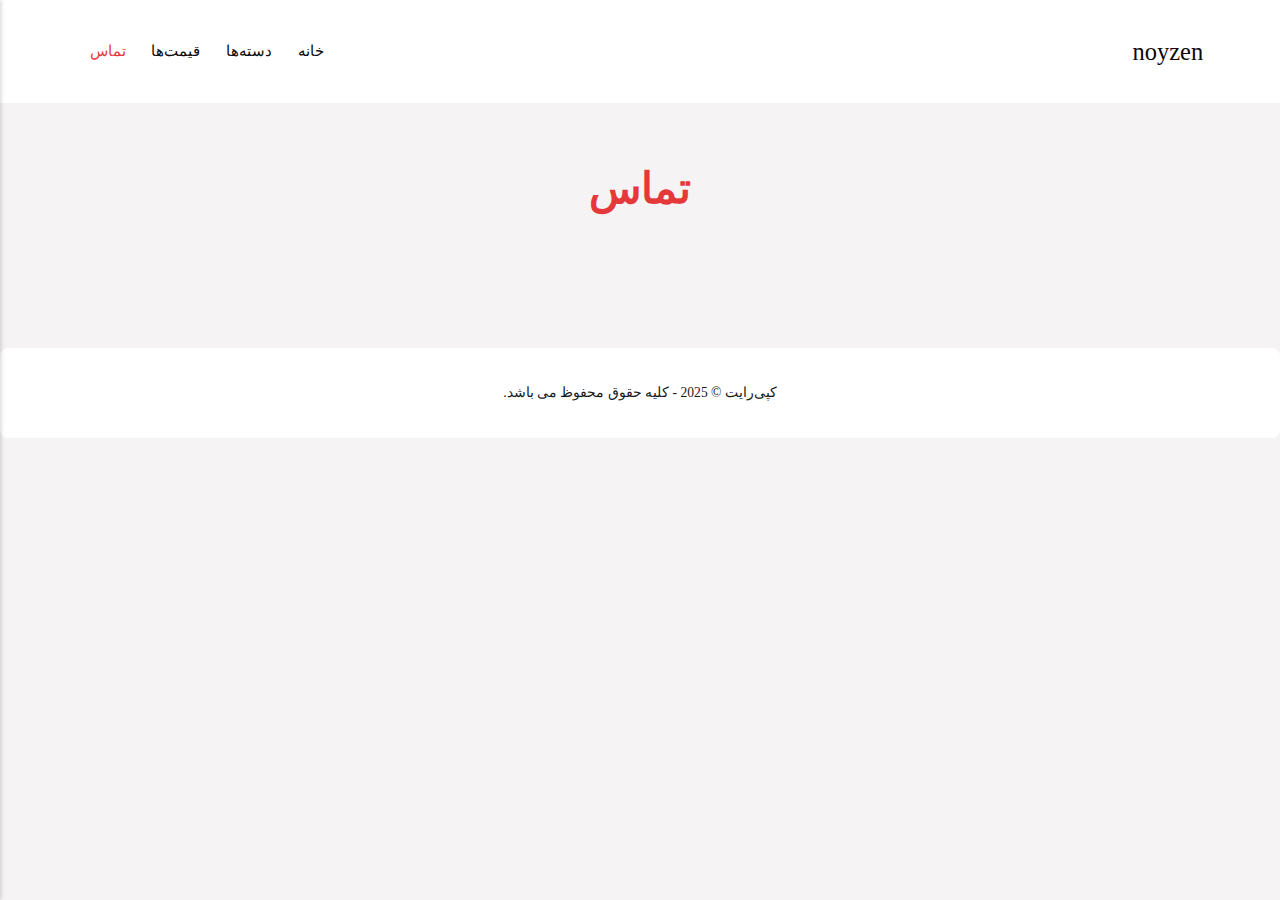
<file: contact/index.html>
<!DOCTYPE html><html lang="en-gb"><head><meta charset="utf-8"><meta http-equiv="X-UA-Compatible" content="IE=edge"><meta name="viewport" content="width=device-width,initial-scale=1"><title>تماس - noyzen</title><meta name="generator" content="Publii Open-Source CMS for Static Site"><link rel="canonical" href="https://noyzen.github.io/web/contact/"><link rel="shortcut icon" href="https://noyzen.github.io/web/media/website/xWolf512.png" type="image/png"><link rel="stylesheet" href="https://noyzen.github.io/web/assets/css/style.css?v=7fb10df467bdbc54f78d3534f2b3c7ce"><script type="application/ld+json">{"@context":"http://schema.org","@type":"Article","mainEntityOfPage":{"@type":"WebPage","@id":"https://noyzen.github.io/web/contact/"},"headline":"تماس","datePublished":"2025-02-24T16:01+03:30","dateModified":"2025-02-24T18:20+03:30","description":"","author":{"@type":"Person","name":"Noyzen","url":"https://noyzen.github.io/web/authors/noyzen/"},"publisher":{"@type":"Organization","name":"Noyzen"}}</script><noscript><style>img[loading] {
                    opacity: 1;
                }</style></noscript></head><body class="page-template"><header class="header" id="js-header"><a href="https://noyzen.github.io/web/" class="logo">noyzen</a><nav class="navbar js-navbar"><button class="navbar__toggle js-toggle" aria-label="منو"><span class="navbar__toggle-box"><span class="navbar__toggle-inner">منو</span></span></button><ul class="navbar__menu"><li><a href="https://noyzen.github.io/web/" target="_self">خانه</a></li><li><a href="https://noyzen.github.io/web/tags/" target="_self">دسته‌ها</a></li><li><a href="https://noyzen.github.io/web/prices/" target="_self">قیمت‌ها</a></li><li class="active"><a href="https://noyzen.github.io/web/contact/" target="_self">تماس</a></li></ul></nav></header><main class="page"><div class="wrapper"><article class="content"><header class="content__header"><h1 class="content__title">تماس</h1></header><div class="content__inner"><div class="content__entry"><p></p></div></div></article></div></main><footer class="footer"><div class="footer__copyright">کپی‌رایت © ‏2025 - کلیه حقوق محفوظ می باشد.</div></footer><script>window.publiiThemeMenuConfig = {    
      mobileMenuMode: 'sidebar',
      animationSpeed: 300,
      submenuWidth: 'auto',
      doubleClickTime: 500,
      mobileMenuExpandableSubmenus: true, 
      relatedContainerForOverlayMenuSelector: '.navbar',
   };</script><script defer="defer" src="https://noyzen.github.io/web/assets/js/scripts.min.js?v=1b09dc64eb6086ddc9720890661ff038"></script><script>var images = document.querySelectorAll('img[loading]');

      for (var i = 0; i < images.length; i++) {
         if (images[i].complete) {
               images[i].classList.add('is-loaded');
         } else {
               images[i].addEventListener('load', function () {
                  this.classList.add('is-loaded');
               }, false);
         }
      }</script></body></html>
</file>
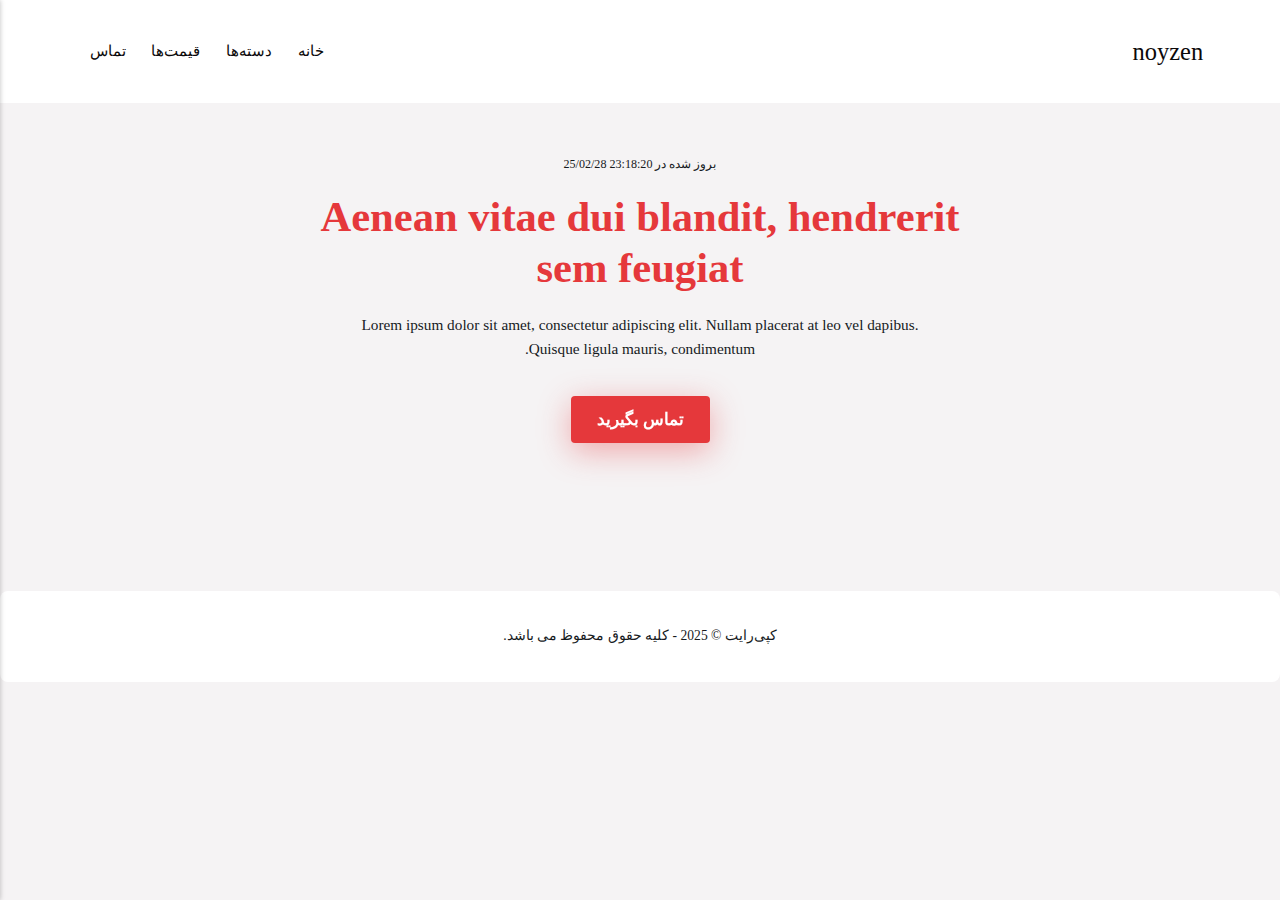
<file: posts/index.html>
<!DOCTYPE html><html lang="en-gb"><head><meta charset="utf-8"><meta http-equiv="X-UA-Compatible" content="IE=edge"><meta name="viewport" content="width=device-width,initial-scale=1"><title>noyzen</title><meta name="generator" content="Publii Open-Source CMS for Static Site"><link rel="canonical" href="https://noyzen.github.io/web/"><link rel="shortcut icon" href="https://noyzen.github.io/web/media/website/xWolf512.png" type="image/png"><link rel="stylesheet" href="https://noyzen.github.io/web/assets/css/style.css?v=7fb10df467bdbc54f78d3534f2b3c7ce"><script type="application/ld+json">{"@context":"http://schema.org","@type":"Organization","name":"noyzen","url":"https://noyzen.github.io/web/"}</script><noscript><style>img[loading] {
                    opacity: 1;
                }</style></noscript></head><body><header class="header" id="js-header"><a href="https://noyzen.github.io/web/" class="logo">noyzen</a><nav class="navbar js-navbar"><button class="navbar__toggle js-toggle" aria-label="منو"><span class="navbar__toggle-box"><span class="navbar__toggle-inner">منو</span></span></button><ul class="navbar__menu"><li><a href="https://noyzen.github.io/web/" target="_self">خانه</a></li><li><a href="https://noyzen.github.io/web/tags/" target="_self">دسته‌ها</a></li><li><a href="https://noyzen.github.io/web/prices/" target="_self">قیمت‌ها</a></li><li><a href="https://noyzen.github.io/web/contact/" target="_self">تماس</a></li></ul></nav></header><main><div class="wrapper"><div class="hero"><div class="hero__date">بروز شده در <time datetime="2025-02-28T23:18">23:18:20 25/02/28</time></div><h1>Aenean vitae dui blandit, hendrerit sem feugiat</h1><p>Lorem ipsum dolor sit amet, consectetur adipiscing elit. Nullam placerat at leo vel dapibus. Quisque ligula mauris, condimentum.</p><a href="/" class="btn hero__btn">تماس بگیرید</a></div><div class="l-grid l-grid--4"></div></div></main><footer class="footer"><div class="footer__copyright">کپی‌رایت © ‏2025 - کلیه حقوق محفوظ می باشد.</div></footer><script>window.publiiThemeMenuConfig = {    
      mobileMenuMode: 'sidebar',
      animationSpeed: 300,
      submenuWidth: 'auto',
      doubleClickTime: 500,
      mobileMenuExpandableSubmenus: true, 
      relatedContainerForOverlayMenuSelector: '.navbar',
   };</script><script defer="defer" src="https://noyzen.github.io/web/assets/js/scripts.min.js?v=1b09dc64eb6086ddc9720890661ff038"></script><script>var images = document.querySelectorAll('img[loading]');

      for (var i = 0; i < images.length; i++) {
         if (images[i].complete) {
               images[i].classList.add('is-loaded');
         } else {
               images[i].addEventListener('load', function () {
                  this.classList.add('is-loaded');
               }, false);
         }
      }</script></body></html>
</file>
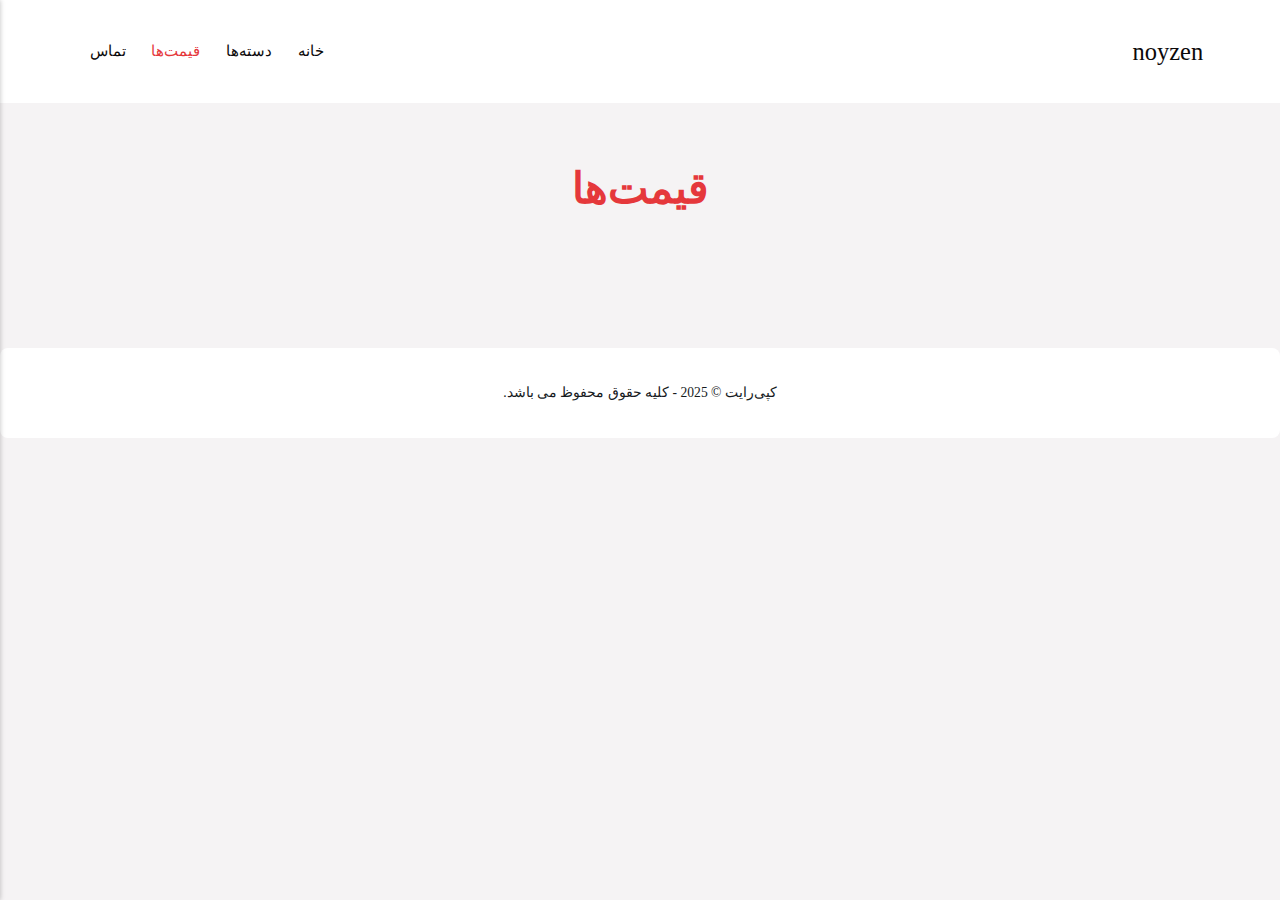
<file: prices/index.html>
<!DOCTYPE html><html lang="en-gb"><head><meta charset="utf-8"><meta http-equiv="X-UA-Compatible" content="IE=edge"><meta name="viewport" content="width=device-width,initial-scale=1"><title>قیمت‌ها - noyzen</title><meta name="generator" content="Publii Open-Source CMS for Static Site"><link rel="canonical" href="https://noyzen.github.io/web/prices/"><link rel="shortcut icon" href="https://noyzen.github.io/web/media/website/xWolf512.png" type="image/png"><link rel="stylesheet" href="https://noyzen.github.io/web/assets/css/style.css?v=7fb10df467bdbc54f78d3534f2b3c7ce"><script type="application/ld+json">{"@context":"http://schema.org","@type":"Article","mainEntityOfPage":{"@type":"WebPage","@id":"https://noyzen.github.io/web/prices/"},"headline":"قیمت‌ها","datePublished":"2025-02-24T20:57+03:30","dateModified":"2025-02-24T20:57+03:30","description":"","author":{"@type":"Person","name":"Noyzen","url":"https://noyzen.github.io/web/authors/noyzen/"},"publisher":{"@type":"Organization","name":"Noyzen"}}</script><noscript><style>img[loading] {
                    opacity: 1;
                }</style></noscript></head><body class="page-template"><header class="header" id="js-header"><a href="https://noyzen.github.io/web/" class="logo">noyzen</a><nav class="navbar js-navbar"><button class="navbar__toggle js-toggle" aria-label="منو"><span class="navbar__toggle-box"><span class="navbar__toggle-inner">منو</span></span></button><ul class="navbar__menu"><li><a href="https://noyzen.github.io/web/" target="_self">خانه</a></li><li><a href="https://noyzen.github.io/web/tags/" target="_self">دسته‌ها</a></li><li class="active"><a href="https://noyzen.github.io/web/prices/" target="_self">قیمت‌ها</a></li><li><a href="https://noyzen.github.io/web/contact/" target="_self">تماس</a></li></ul></nav></header><main class="page"><div class="wrapper"><article class="content"><header class="content__header"><h1 class="content__title">قیمت‌ها</h1></header><div class="content__inner"><div class="content__entry"><p></p></div></div></article></div></main><footer class="footer"><div class="footer__copyright">کپی‌رایت © ‏2025 - کلیه حقوق محفوظ می باشد.</div></footer><script>window.publiiThemeMenuConfig = {    
      mobileMenuMode: 'sidebar',
      animationSpeed: 300,
      submenuWidth: 'auto',
      doubleClickTime: 500,
      mobileMenuExpandableSubmenus: true, 
      relatedContainerForOverlayMenuSelector: '.navbar',
   };</script><script defer="defer" src="https://noyzen.github.io/web/assets/js/scripts.min.js?v=1b09dc64eb6086ddc9720890661ff038"></script><script>var images = document.querySelectorAll('img[loading]');

      for (var i = 0; i < images.length; i++) {
         if (images[i].complete) {
               images[i].classList.add('is-loaded');
         } else {
               images[i].addEventListener('load', function () {
                  this.classList.add('is-loaded');
               }, false);
         }
      }</script></body></html>
</file>
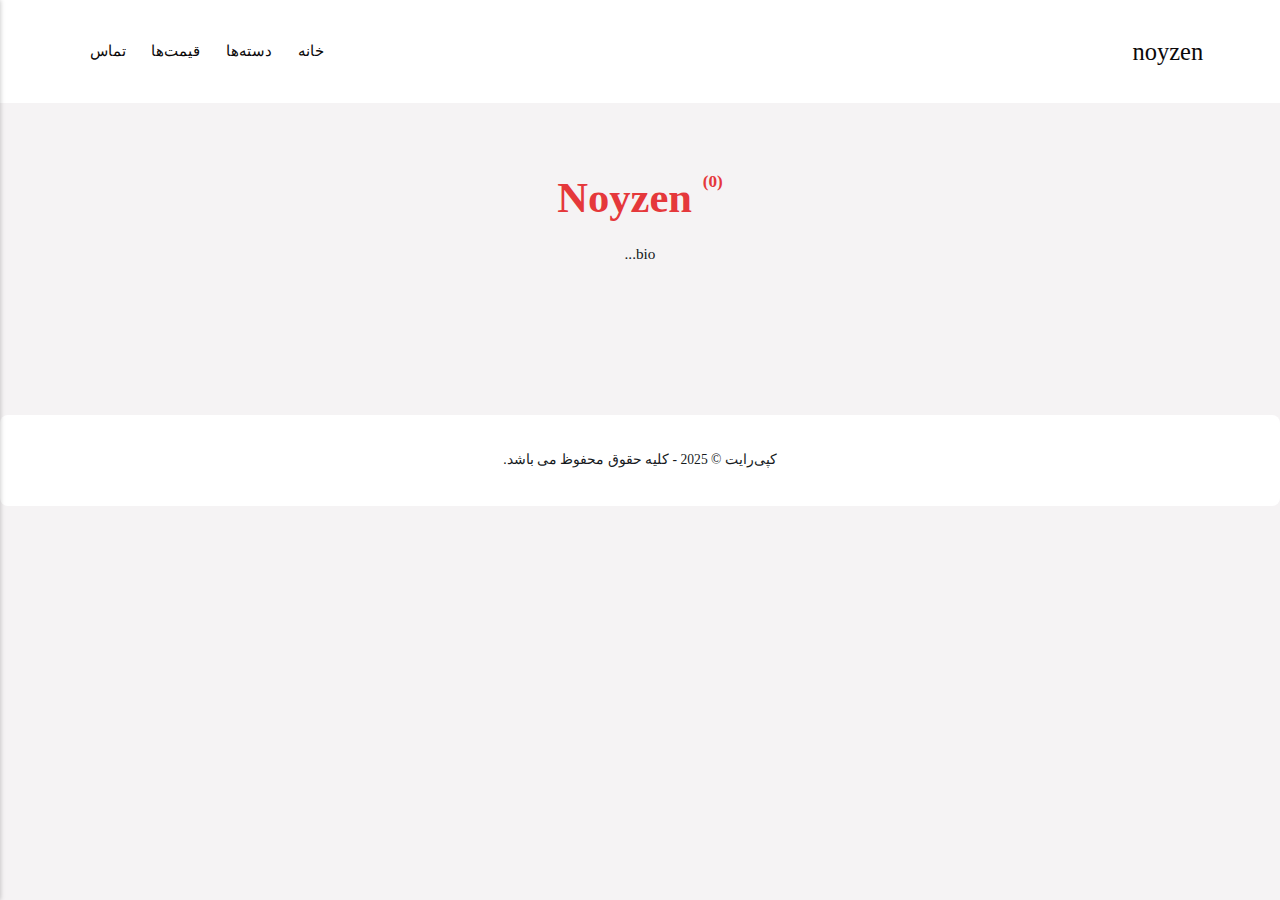
<file: authors/noyzen/index.html>
<!DOCTYPE html><html lang="en-gb"><head><meta charset="utf-8"><meta http-equiv="X-UA-Compatible" content="IE=edge"><meta name="viewport" content="width=device-width,initial-scale=1"><title>طراح: Noyzen - noyzen</title><meta name="robots" content="noindex, follow"><meta name="generator" content="Publii Open-Source CMS for Static Site"><link rel="shortcut icon" href="https://noyzen.github.io/web/media/website/xWolf512.png" type="image/png"><link rel="stylesheet" href="https://noyzen.github.io/web/assets/css/style.css?v=7fb10df467bdbc54f78d3534f2b3c7ce"><script type="application/ld+json">{"@context":"http://schema.org","@type":"Organization","name":"noyzen","url":"https://noyzen.github.io/web/"}</script><noscript><style>img[loading] {
                    opacity: 1;
                }</style></noscript></head><body class="author-template"><header class="header" id="js-header"><a href="https://noyzen.github.io/web/" class="logo">noyzen</a><nav class="navbar js-navbar"><button class="navbar__toggle js-toggle" aria-label="منو"><span class="navbar__toggle-box"><span class="navbar__toggle-inner">منو</span></span></button><ul class="navbar__menu"><li><a href="https://noyzen.github.io/web/" target="_self">خانه</a></li><li><a href="https://noyzen.github.io/web/tags/" target="_self">دسته‌ها</a></li><li><a href="https://noyzen.github.io/web/prices/" target="_self">قیمت‌ها</a></li><li><a href="https://noyzen.github.io/web/contact/" target="_self">تماس</a></li></ul></nav></header><main class="page page--author"><div class="wrapper"><div class="hero"><h1>Noyzen <sup>(0)</sup></h1><p>bio...</p></div><div class="l-grid l-grid--4"></div></div></main><footer class="footer"><div class="footer__copyright">کپی‌رایت © ‏2025 - کلیه حقوق محفوظ می باشد.</div></footer><script>window.publiiThemeMenuConfig = {    
      mobileMenuMode: 'sidebar',
      animationSpeed: 300,
      submenuWidth: 'auto',
      doubleClickTime: 500,
      mobileMenuExpandableSubmenus: true, 
      relatedContainerForOverlayMenuSelector: '.navbar',
   };</script><script defer="defer" src="https://noyzen.github.io/web/assets/js/scripts.min.js?v=1b09dc64eb6086ddc9720890661ff038"></script><script>var images = document.querySelectorAll('img[loading]');

      for (var i = 0; i < images.length; i++) {
         if (images[i].complete) {
               images[i].classList.add('is-loaded');
         } else {
               images[i].addEventListener('load', function () {
                  this.classList.add('is-loaded');
               }, false);
         }
      }</script></body></html>
</file>
